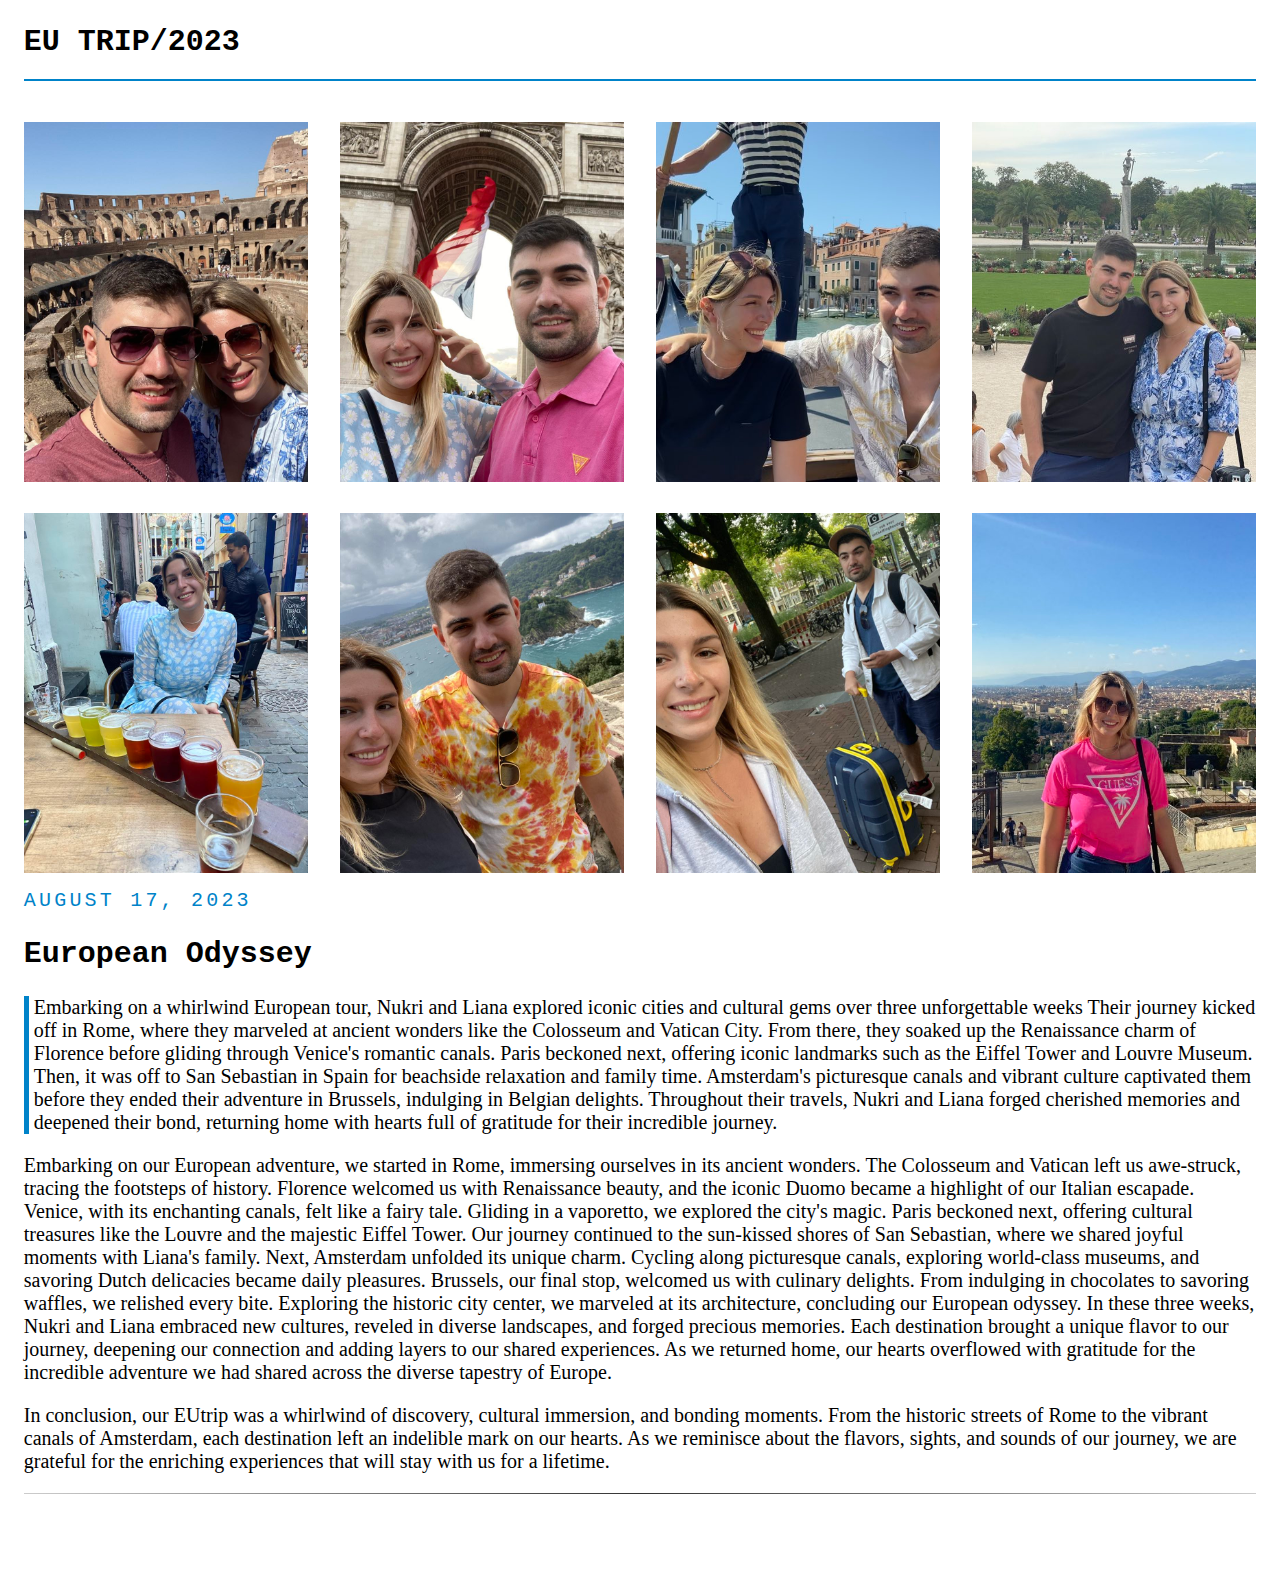
<file: index.html>
<!DOCTYPE html>
<html lang="en">
<head>
    <meta charset="UTF-8">
    <meta name="viewport" content="width=device-width, initial-scale=1.0">
    <title>EUTRIP2023</title>
    <link rel="stylesheet" type="text/css" href="EUTRIP2023.css">
 
</head>

<body>
    <h2 id="gallery-header"style="font-family: monospace;">EU TRIP/2023</h2>
    
    <div class="image image1"></div>
    <div class="image image2"></div>
    <div class="image image3"></div>
    <div class="image image4"></div>
    <div class="image image5"></div>
    <div class="image image6"></div>
    <div class="image image7"></div>
    <div class="image image8"></div>
    
    <div id="date"style="font-family: monospace;">August 17, 2023</div>
    
    <h2 style="font-family: monospace;">European Odyssey </h2>

    <p id="special">
        Embarking on a whirlwind European tour, Nukri and Liana explored iconic cities and cultural gems over three unforgettable weeks
        Their journey kicked off in Rome, where they marveled at ancient wonders like the Colosseum and Vatican City. From there, they soaked up the Renaissance charm of Florence before gliding through Venice's romantic canals.
        Paris beckoned next, offering iconic landmarks such as the Eiffel Tower and Louvre Museum. Then, it was off to San Sebastian in Spain for beachside relaxation and family time.  
        Amsterdam's picturesque canals and vibrant culture captivated them before they ended their adventure in Brussels, indulging in Belgian delights.
        Throughout their travels, Nukri and Liana forged cherished memories and deepened their bond, returning home with hearts full of gratitude for their incredible journey.
    </p>
    <p>Embarking on our European adventure, we started in Rome, immersing ourselves in its ancient wonders. The Colosseum and Vatican left us awe-struck, tracing the footsteps of history. Florence welcomed us with Renaissance beauty, and the iconic Duomo became a highlight of our Italian escapade. Venice, with its enchanting canals, felt like a fairy tale. Gliding in a vaporetto, we explored the city's magic. Paris beckoned next, offering cultural treasures like the Louvre and the majestic Eiffel Tower. Our journey continued to the sun-kissed shores of San Sebastian, where we shared joyful moments with Liana's family.
Next, Amsterdam unfolded its unique charm. Cycling along picturesque canals, exploring world-class museums, and savoring Dutch delicacies became daily pleasures. Brussels, our final stop, welcomed us with culinary delights. From indulging in chocolates to savoring waffles, we relished every bite. Exploring the historic city center, we marveled at its architecture, concluding our European odyssey.
In these three weeks, Nukri and Liana embraced new cultures, reveled in diverse landscapes, and forged precious memories. Each destination brought a unique flavor to our journey, deepening our connection and adding layers to our shared experiences. As we returned home, our hearts overflowed with gratitude for the incredible adventure we had shared across the diverse tapestry of Europe.</p>
    <p>In conclusion, our EUtrip was a whirlwind of discovery, cultural immersion, and bonding moments. From the historic streets of Rome to the vibrant canals of Amsterdam, each destination left an indelible mark on our hearts. As we reminisce about the flavors, sights, and sounds of our journey, we are grateful for the enriching experiences that will stay with us for a lifetime.</p>
  <hr>   
</body>
</html>
</file>
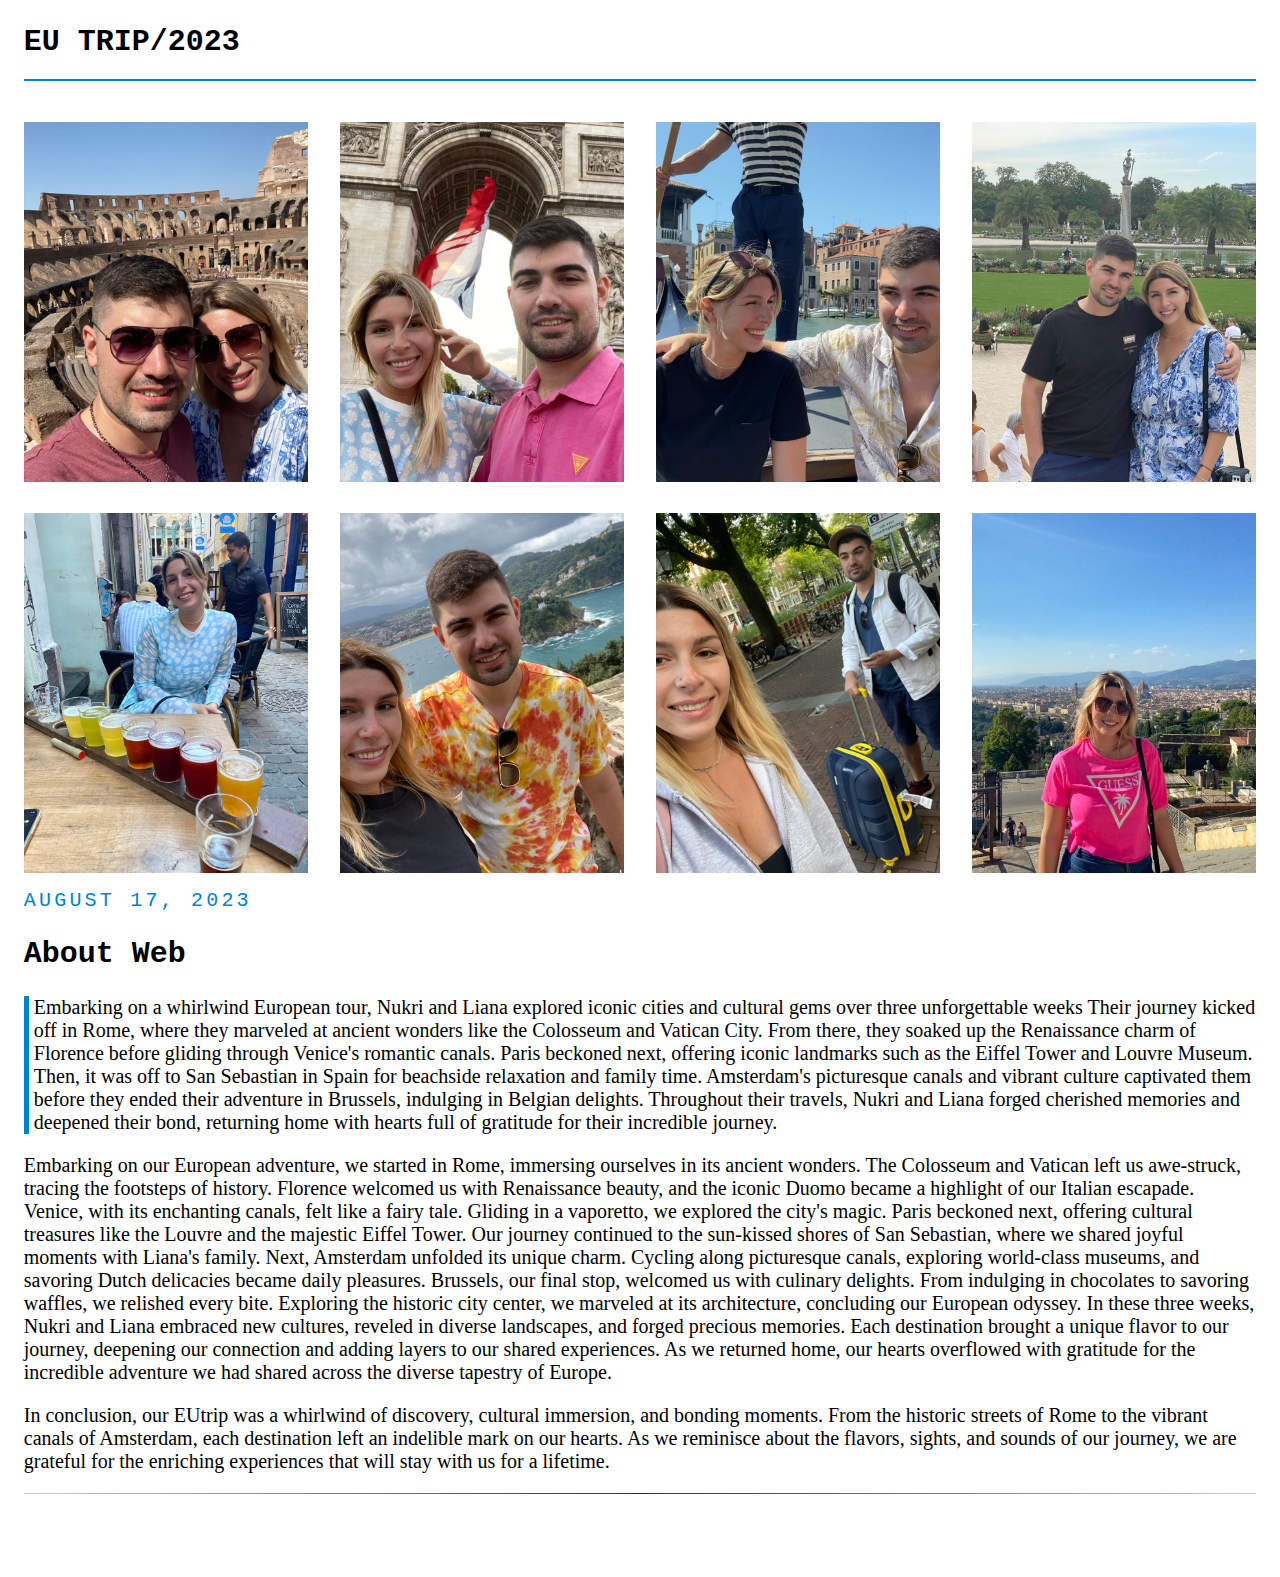
<file: EUTRIP2023.html>
<!DOCTYPE html>
<html lang="en">
<head>
    <meta charset="UTF-8">
    <meta name="viewport" content="width=device-width, initial-scale=1.0">
    <title>EUTRIP2023</title>
    <link rel="stylesheet" type="text/css" href="EUTRIP2023.css">
 
</head>

<body>
    <h2 id="gallery-header"style="font-family: monospace;">EU TRIP/2023</h2>
    
    <div class="image image1"></div>
    <div class="image image2"></div>
    <div class="image image3"></div>
    <div class="image image4"></div>
    <div class="image image5"></div>
    <div class="image image6"></div>
    <div class="image image7"></div>
    <div class="image image8"></div>
    
    <div id="date"style="font-family: monospace;">August 17, 2023</div>
    
    <h2 style="font-family: monospace;">About Web</h2>

    <p id="special">

        Embarking on a whirlwind European tour, Nukri and Liana explored iconic cities and cultural gems over three unforgettable weeks
        Their journey kicked off in Rome, where they marveled at ancient wonders like the Colosseum and Vatican City. From there, they soaked up the Renaissance charm of Florence before gliding through Venice's romantic canals.
        Paris beckoned next, offering iconic landmarks such as the Eiffel Tower and Louvre Museum. Then, it was off to San Sebastian in Spain for beachside relaxation and family time.  
        Amsterdam's picturesque canals and vibrant culture captivated them before they ended their adventure in Brussels, indulging in Belgian delights.
        Throughout their travels, Nukri and Liana forged cherished memories and deepened their bond, returning home with hearts full of gratitude for their incredible journey.
    </p>
    <p>Embarking on our European adventure, we started in Rome, immersing ourselves in its ancient wonders. The Colosseum and Vatican left us awe-struck, tracing the footsteps of history. Florence welcomed us with Renaissance beauty, and the iconic Duomo became a highlight of our Italian escapade. Venice, with its enchanting canals, felt like a fairy tale. Gliding in a vaporetto, we explored the city's magic. Paris beckoned next, offering cultural treasures like the Louvre and the majestic Eiffel Tower. Our journey continued to the sun-kissed shores of San Sebastian, where we shared joyful moments with Liana's family.
Next, Amsterdam unfolded its unique charm. Cycling along picturesque canals, exploring world-class museums, and savoring Dutch delicacies became daily pleasures. Brussels, our final stop, welcomed us with culinary delights. From indulging in chocolates to savoring waffles, we relished every bite. Exploring the historic city center, we marveled at its architecture, concluding our European odyssey.
In these three weeks, Nukri and Liana embraced new cultures, reveled in diverse landscapes, and forged precious memories. Each destination brought a unique flavor to our journey, deepening our connection and adding layers to our shared experiences. As we returned home, our hearts overflowed with gratitude for the incredible adventure we had shared across the diverse tapestry of Europe.</p>
    <p>In conclusion, our EUtrip was a whirlwind of discovery, cultural immersion, and bonding moments. From the historic streets of Rome to the vibrant canals of Amsterdam, each destination left an indelible mark on our hearts. As we reminisce about the flavors, sights, and sounds of our journey, we are grateful for the enriching experiences that will stay with us for a lifetime.</p>
  <hr>   
</body>
</html>
</file>
<file: EUTRIP2023.css>
body {
font-size: 20px;
}
#gallery-header{
    text-transform: uppercase;
    margin-left: 1.25%;
    border-bottom: 2px solid #0083c9;
    padding-bottom: 20px;
    width: 97.5%;
    }
.image {
    width: 22.5%;
    height: 360px;
margin: 1.25%;
float: left;
background-size: cover;
background-position: center;
}
.image1 {
    background-image: url(1.jpg);
}
.image2 {
    background-image: url(2.jpg);
}
.image3 {
    background-image: url(3.jpg);
}
.image4 {
    background-image: url(4.jpg);
}
.image5 {
    background-image: url(5.jpg);
}
.image6 {
    background-image: url(6.jpg);
}
.image7 {
    background-image: url(7.jpg);
}
.image8 {
    background-image: url(8.jpg);
}
#date {
    text-transform: uppercase;
    margin-left: 1.25%;
    color: #0083C9;
    letter-spacing: 0.2rem;
}
h2 {
    margin-left: 1.25%;
}
p{
    margin-left: 1.25%;
    width: 97.5%;
    
}
#special {
    border-left: 5px solid #0083c9;
    padding-left: 5px;
   
}

hr{
    margin-left: 1.25%;
    width: 97.5%;
    margin-bottom: 80px;
    border: 0;
    height: 1px;
    background: #333;
    background-image: linear-gradient(to right, #ccc, #333, #ccc);
}
</file>
